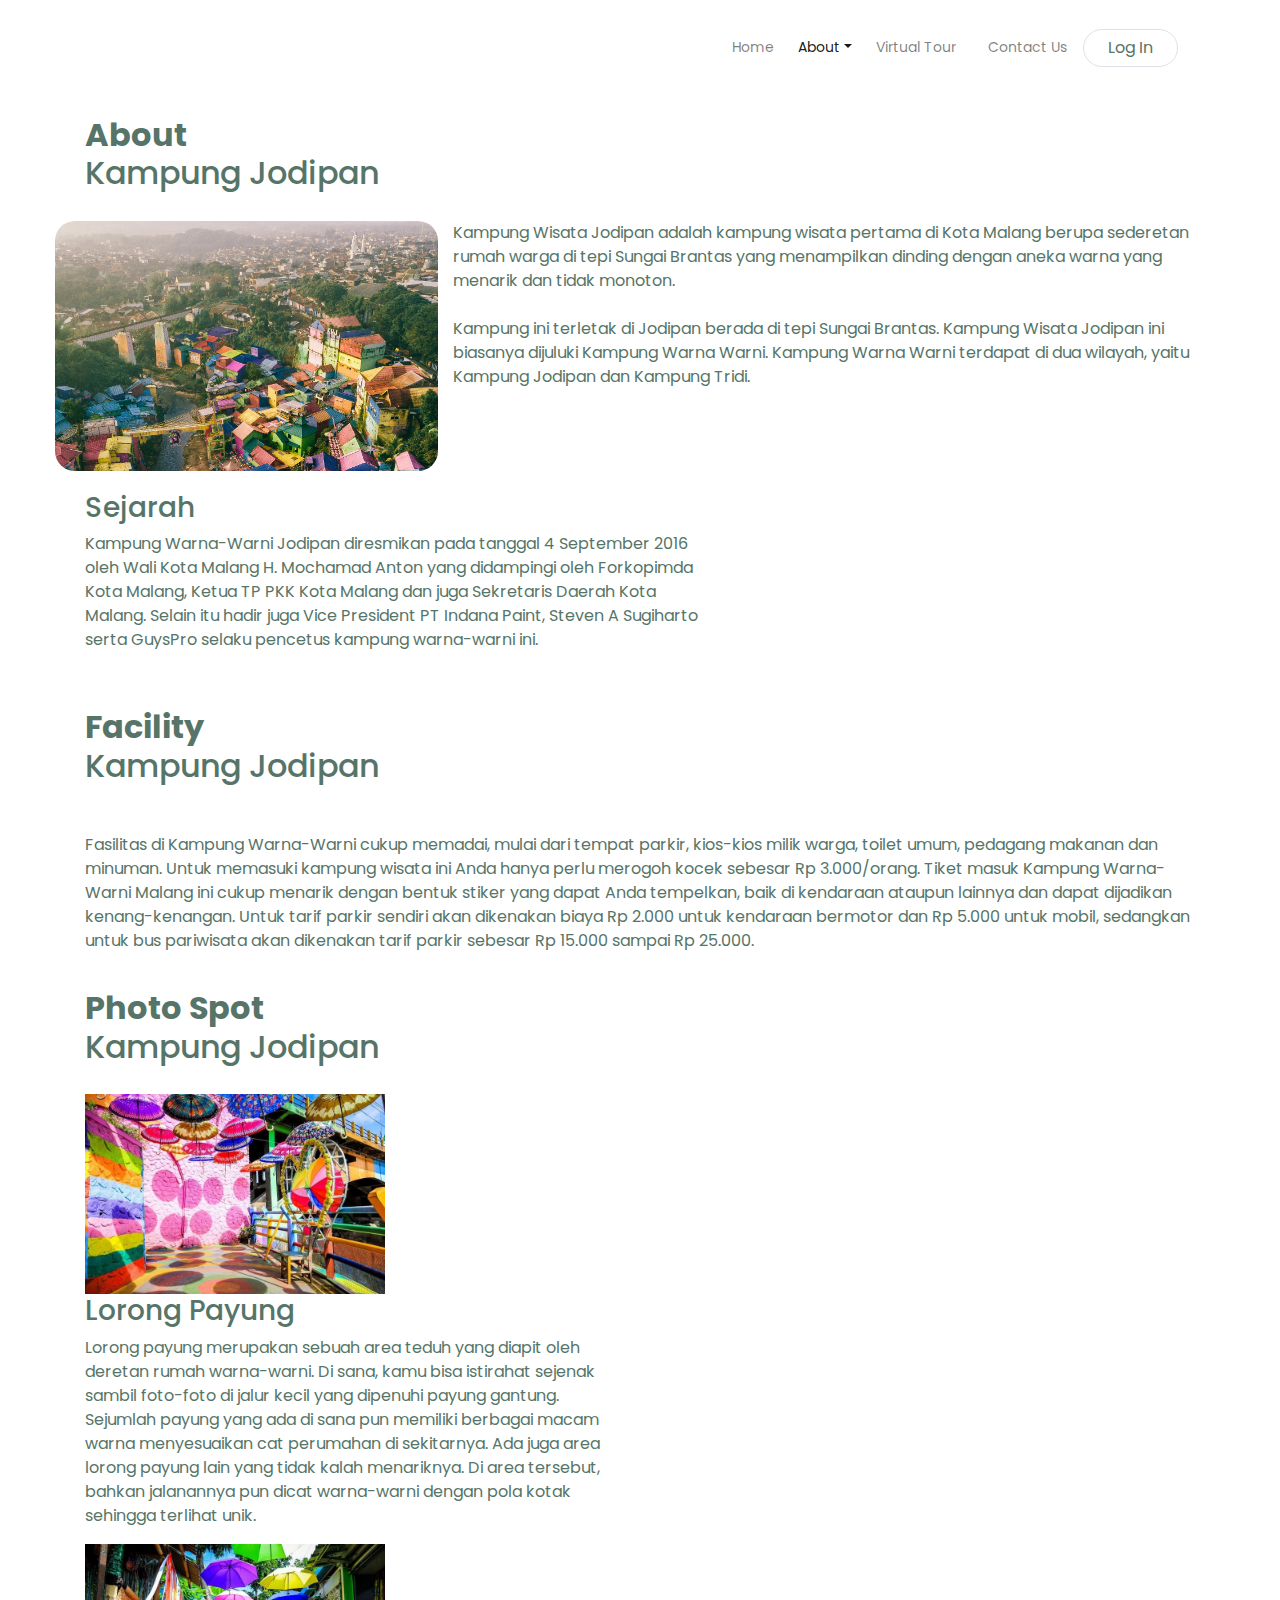
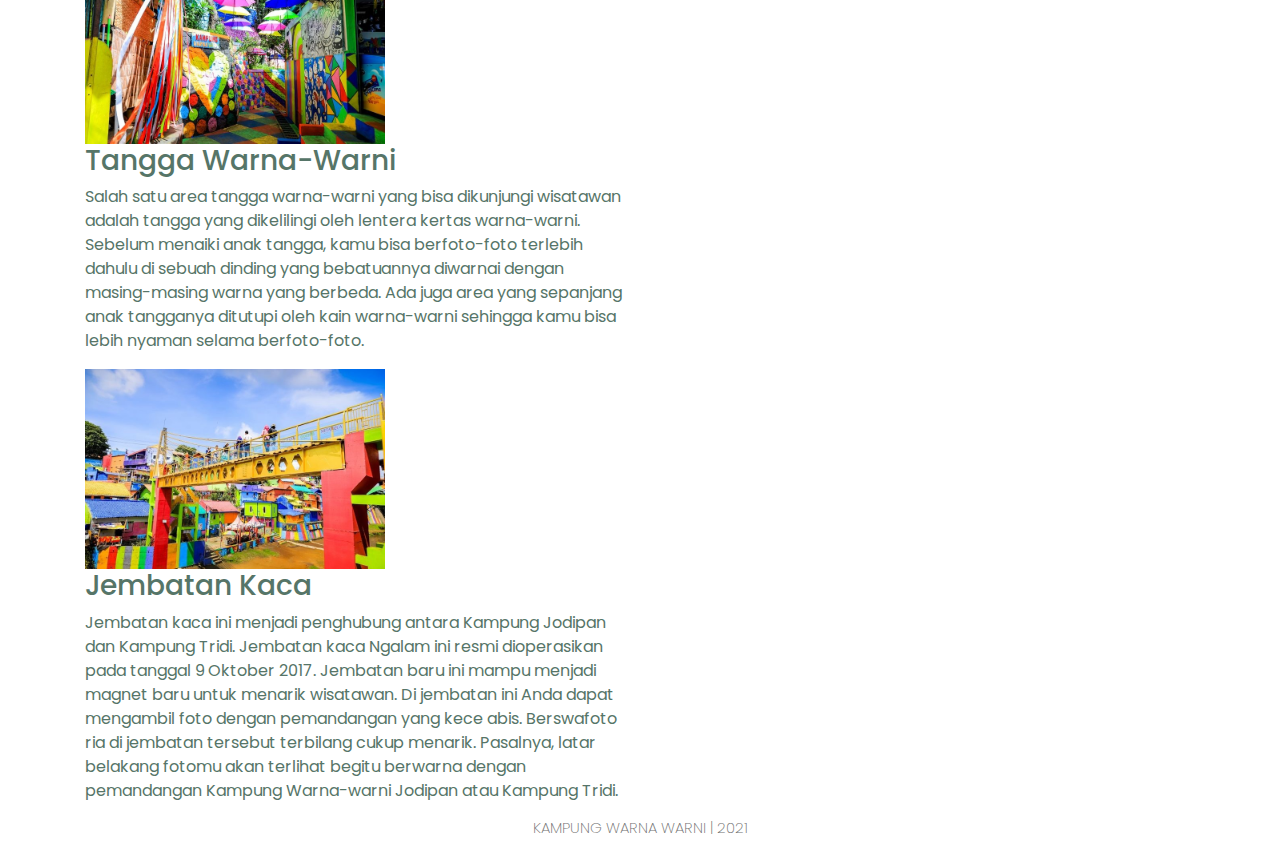
<file: about.html>
<!DOCTYPE html>
<html lang="en">
  <head>
    <meta charset="UTF-8" />
    <meta http-equiv="X-UA-Compatible" content="IE=edge" />
    <meta name="viewport" content="width=device-width, initial-scale=1.0" />
    <title>Jodipan's Website</title>
    <link rel="stylesheet" href="frontend/libraries/bootstrap/css/bootstrap.css" />
    <link rel="preconnect" href="https://fonts.gstatic.com" />
    <link href="https://fonts.googleapis.com/css2?family=Poppins:ital,wght@0,100;0,200;0,300;0,400;0,500;0,600;0,700;0,800;0,900;1,100;1,200;1,300;1,400;1,500;1,600;1,700;1,800;1,900&display=swap" rel="stylesheet" />
    <link rel="stylesheet" href="frontend/styles/main.css" />
  </head>

  <body>
    <!-- navbar -->
    <div class="container">
      <nav class="row navbar navbar-terang navbar-expand-lg navbar-light bg-none">
        <a href="#" class="navbar-brand invisible">
          <img src="frontend/images/logo_nomads.png" alt="Logo NOMADS" />
        </a>
        <button class="navbar-toggler navbar-toggler-right" type="button" data-toggle="collapse" data-target="#navb">
          <span class="navbar-toggler-icon"></span>
        </button>

        <div class="collapse navbar-collapse" id="navb">
          <ul class="navbar-nav ml-auto mr-3">
            <li class="nav-item mx-md-2"><a href="index.html" class="nav-link">Home</a></li>
            <li class="nav-item dropdown">
              <a href="#" class="nav-link dropdown-toggle active" id="navbardrop" data-toggle="dropdown">About</a>
              <div class="dropdown-menu">
                <a href="#" class="dropdown-item">Merchandise</a>
                <a href="#" class="dropdown-item">Maps</a>
              </div>
            </li>
            <li class="nav-item mx-md-2"><a href="#" class="nav-link">Virtual Tour</a></li>
            <li class="nav-item mx-md-2"><a href="#" class="nav-link">Contact Us</a></li>

            <!-- Mobile button -->
            <form class="form-inline d-sm-block d-md-none">
              <button class="btn btn-login my-2 my-sm-0 px-4">Log In</button>
            </form>

            <!-- Desktop button -->
            <form class="form-inline my-2 my-lg-0 d-none d-md-block">
              <button class="btn border btn-login btn-navbar-right my-2 my-sm-0 px-4 rounded-pill">Log In</button>
            </form>
          </ul>
        </div>
      </nav>
    </div>

    <!-- main content -->
    <main>
      <section class="about-main-content">
        <div class="container">
          <div class="row">
            <div class="col title-about-main col-lg-12">
              <h2>
                <span>About</span><br />
                Kampung Jodipan
              </h2>
            </div>
            <div class="row all-content">
              <div class="col content col-lg-4">
                <img src="frontend/images/header-image.jpg" alt="" width="400px" />
              </div>
              <div class="col content-text col-lg-8">
                <p>
                  Kampung Wisata Jodipan adalah kampung wisata pertama di Kota Malang berupa sederetan rumah warga di tepi Sungai Brantas yang menampilkan dinding dengan aneka warna yang menarik dan tidak monoton. <br />
                  <br />
                  Kampung ini terletak di Jodipan berada di tepi Sungai Brantas. Kampung Wisata Jodipan ini biasanya dijuluki Kampung Warna Warni. Kampung Warna Warni terdapat di dua wilayah, yaitu Kampung Jodipan dan Kampung Tridi.
                </p>
              </div>
            </div>
            <div class="col new-page col-lg-7" id="2">
              <h3>Sejarah</h3>
              <p>
                Kampung Warna-Warni Jodipan diresmikan pada tanggal 4 September 2016 oleh Wali Kota Malang H. Mochamad Anton yang didampingi oleh Forkopimda Kota Malang, Ketua TP PKK Kota Malang dan juga Sekretaris Daerah Kota Malang.
                Selain itu hadir juga Vice President PT Indana Paint, Steven A Sugiharto serta GuysPro selaku pencetus kampung warna-warni ini.
              </p>
            </div>
            <div class="col new-page col-lg-12">
              <h2>
                <span>Facility</span><br />
                Kampung Jodipan
              </h2>
            </div>
            <div class="col new-page col-lg-12">
              <p>
                Fasilitas di Kampung Warna-Warni cukup memadai, mulai dari tempat parkir, kios-kios milik warga, toilet umum, pedagang makanan dan minuman. Untuk memasuki kampung wisata ini Anda hanya perlu merogoh kocek sebesar Rp
                3.000/orang. Tiket masuk Kampung Warna-Warni Malang ini cukup menarik dengan bentuk stiker yang dapat Anda tempelkan, baik di kendaraan ataupun lainnya dan dapat dijadikan kenang-kenangan. Untuk tarif parkir sendiri akan
                dikenakan biaya Rp 2.000 untuk kendaraan bermotor dan Rp 5.000 untuk mobil, sedangkan untuk bus pariwisata akan dikenakan tarif parkir sebesar Rp 15.000 sampai Rp 25.000.
              </p>
            </div>

            <div class="col new-page-photospot col-lg-12">
              <h2>
                <span>Photo Spot</span><br />
                Kampung Jodipan
              </h2>
            </div>

            <div class="photo-spot">
              <div class="col photo-spot-content col-lg-4">
                <img src="frontend/images/galleries-4-lorong_payung.jpg" alt="" width="300px" />
              </div>
              <div class="photo-spot-text col-lg-6">
                <h3>Lorong Payung</h3>
                <p>
                  Lorong payung merupakan sebuah area teduh yang diapit oleh deretan rumah warna-warni. Di sana, kamu bisa istirahat sejenak sambil foto-foto di jalur kecil yang dipenuhi payung gantung. Sejumlah payung yang ada di sana pun
                  memiliki berbagai macam warna menyesuaikan cat perumahan di sekitarnya. Ada juga area lorong payung lain yang tidak kalah menariknya. Di area tersebut, bahkan jalanannya pun dicat warna-warni dengan pola kotak sehingga
                  terlihat unik.
                </p>
              </div>
            </div>
            <div class="photo-spot">
              <div class="col photo-spot-content col-lg-6"><img src="frontend/images/galleries-1-tangga.jpg" alt="" width="300px" /></div>
              <div class="col photo-spot-text col-lg-6">
                <h3>Tangga Warna-Warni</h3>
                <p>
                  Salah satu area tangga warna-warni yang bisa dikunjungi wisatawan adalah tangga yang dikelilingi oleh lentera kertas warna-warni. Sebelum menaiki anak tangga, kamu bisa berfoto-foto terlebih dahulu di sebuah dinding yang
                  bebatuannya diwarnai dengan masing-masing warna yang berbeda. Ada juga area yang sepanjang anak tangganya ditutupi oleh kain warna-warni sehingga kamu bisa lebih nyaman selama berfoto-foto.
                </p>
              </div>
            </div>
            <div class="photo-spot">
              <div class="col photo-spot-content col-lg-4">
                <img src="frontend/images/galleries-12-jembatan.jpg" width="300px" alt="" />
              </div>
              <div class="col photo-spot-text col-lg-6">
                <h3>Jembatan Kaca</h3>
                <p>
                  Jembatan kaca ini menjadi penghubung antara Kampung Jodipan dan Kampung Tridi. Jembatan kaca Ngalam ini resmi dioperasikan pada tanggal 9 Oktober 2017. Jembatan baru ini mampu menjadi magnet baru untuk menarik wisatawan.
                  Di jembatan ini Anda dapat mengambil foto dengan pemandangan yang kece abis. Berswafoto ria di jembatan tersebut terbilang cukup menarik. Pasalnya, latar belakang fotomu akan terlihat begitu berwarna dengan pemandangan
                  Kampung Warna-warni Jodipan atau Kampung Tridi.
                </p>
              </div>
            </div>
          </div>
        </div>
      </section>
    </main>

    <!-- footer section -->
    <footer class="footer">
      <div class="text-center footer-title">
        <h2>KAMPUNG WARNA WARNI | 2021</h2>
      </div>
    </footer>

    <script src="frontend/libraries/jquery/jquery-3.6.0.min.js"></script>
    <script src="frontend/libraries/bootstrap/js/bootstrap.js"></script>
    <script src="frontend/libraries/retina/retina.min.js"></script>
  </body>
</html>
</file>
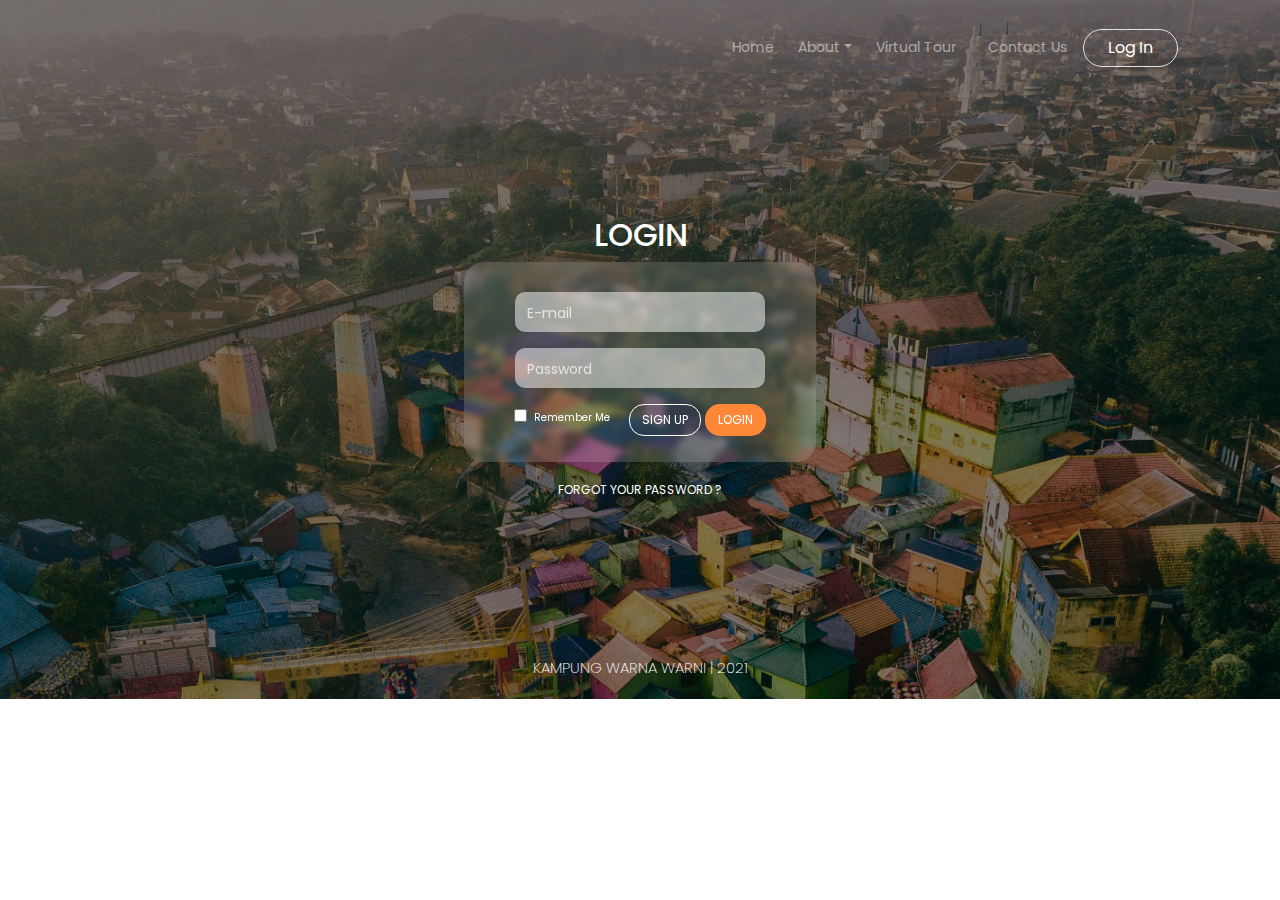
<file: login-page.html>
<!DOCTYPE html>
<html lang="en">
  <head>
    <meta charset="UTF-8" />
    <meta http-equiv="X-UA-Compatible" content="IE=edge" />
    <meta name="viewport" content="width=device-width, initial-scale=1.0" />
    <title>Jodipan's Website</title>
    <link rel="stylesheet" href="frontend/libraries/bootstrap/css/bootstrap.css" />
    <link rel="preconnect" href="https://fonts.gstatic.com" />
    <link href="https://fonts.googleapis.com/css2?family=Poppins:ital,wght@0,100;0,200;0,300;0,400;0,500;0,600;0,700;0,800;0,900;1,100;1,200;1,300;1,400;1,500;1,600;1,700;1,800;1,900&display=swap" rel="stylesheet" />
    <link rel="stylesheet" href="frontend/styles/main.css" />
  </head>

  <body>
    <!-- navbar -->
    <div class="container">
      <nav class="row navbar navbar-expand-lg navbar-dark bg-none">
        <a href="#" class="navbar-brand invisible">
          <img src="frontend/images/logo_nomads.png" alt="Logo NOMADS" />
        </a>
        <button class="navbar-toggler navbar-toggler-right" type="button" data-toggle="collapse" data-target="#navb">
          <span class="navbar-toggler-icon"></span>
        </button>

        <div class="collapse navbar-collapse" id="navb">
          <ul class="navbar-nav ml-auto mr-3">
            <li class="nav-item mx-md-2"><a href="index.html" class="nav-link">Home</a></li>
            <li class="nav-item dropdown">
              <a href="#" class="nav-link dropdown-toggle" id="navbardrop" data-toggle="dropdown">About</a>
              <div class="dropdown-menu">
                <a href="#" class="dropdown-item">Merchandise</a>
                <a href="#" class="dropdown-item">Maps</a>
              </div>
            </li>
            <li class="nav-item mx-md-2"><a href="#" class="nav-link">Virtual Tour</a></li>
            <li class="nav-item mx-md-2"><a href="#" class="nav-link">Contact Us</a></li>

            <!-- Mobile button -->
            <form class="form-inline d-sm-block d-md-none">
              <button class="btn btn-login my-2 my-sm-0 px-4">Log In</button>
            </form>

            <!-- Desktop button -->
            <form class="form-inline my-2 my-lg-0 d-none d-md-block">
              <button class="btn border btn-login btn-navbar-right my-2 my-sm-0 px-4 rounded-pill">Log In</button>
            </form>
          </ul>
        </div>
      </nav>
    </div>

    <!-- main content -->
    <main>
      <section class="login-card">
        <div class="container">
          <div class="row">
            <div class="col title-login-card col-lg-12 text-center">
              <h2>LOGIN</h2>
              <div class="col login-card-box col-md-auto">
                <form>
                  <div class="form-group">
                    <input type="email" class="form-control" id="exampleInputEmail1" aria-describedby="emailHelp" placeholder="E-mail" />
                  </div>
                  <div class="form-group">
                    <input type="password" class="form-control" id="exampleInputPassword1" placeholder="Password" />
                  </div>
                  <div class="form-check float-left">
                    <input type="checkbox" class="form-check-input" id="exampleCheck1" />
                    <label class="form-check-label" for="exampleCheck1">Remember Me</label>
                  </div>
                  <div class="submit-button float-right">
                    <a href="signup-page.html" class="btn btn-form-signup">SIGN UP</a>
                    <button type="submit" class="btn btn-login">LOGIN</button>
                  </div>
                </form>
              </div>
              <a class="forget-password" href="">FORGOT YOUR PASSWORD ?</a>
            </div>
          </div>
        </div>
      </section>
    </main>

    <!-- footer section -->
    <footer class="footer">
      <div class="text-center footer-dark">
        <h2>KAMPUNG WARNA WARNI | 2021</h2>
      </div>
    </footer>

    <script src="frontend/libraries/jquery/jquery-3.6.0.min.js"></script>
    <script src="frontend/libraries/bootstrap/js/bootstrap.js"></script>
    <script src="frontend/libraries/retina/retina.min.js"></script>
  </body>
</html>
</file>
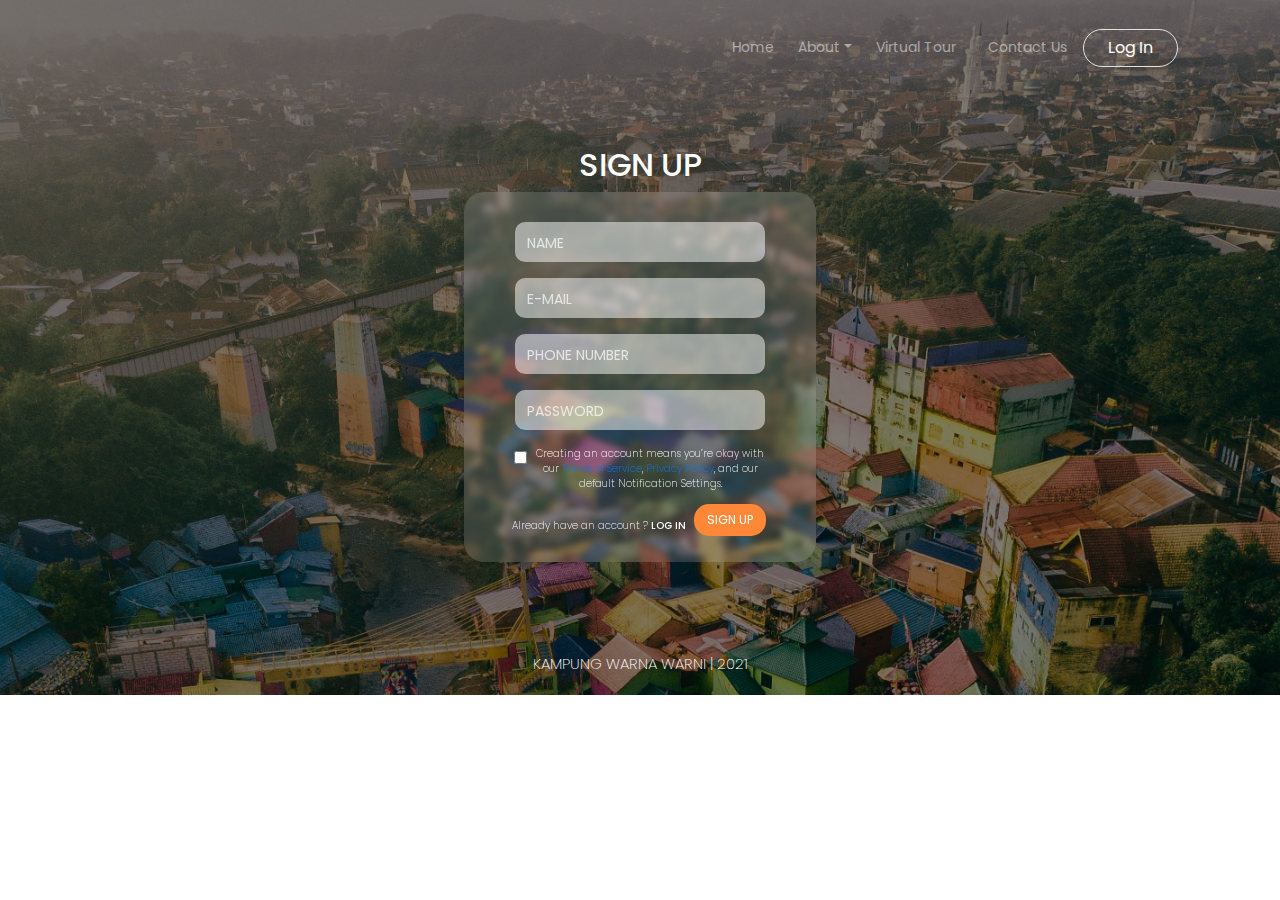
<file: signup-page.html>
<!DOCTYPE html>
<html lang="en">
  <head>
    <meta charset="UTF-8" />
    <meta http-equiv="X-UA-Compatible" content="IE=edge" />
    <meta name="viewport" content="width=device-width, initial-scale=1.0" />
    <title>Jodipan's Website</title>
    <link rel="stylesheet" href="frontend/libraries/bootstrap/css/bootstrap.css" />
    <link rel="preconnect" href="https://fonts.gstatic.com" />
    <link href="https://fonts.googleapis.com/css2?family=Poppins:ital,wght@0,100;0,200;0,300;0,400;0,500;0,600;0,700;0,800;0,900;1,100;1,200;1,300;1,400;1,500;1,600;1,700;1,800;1,900&display=swap" rel="stylesheet" />
    <link rel="stylesheet" href="frontend/styles/main.css" />
  </head>

  <body>
    <!-- navbar -->
    <div class="container">
      <nav class="row navbar navbar-expand-lg navbar-dark bg-none">
        <a href="#" class="navbar-brand invisible">
          <img src="frontend/images/logo_nomads.png" alt="Logo NOMADS" />
        </a>
        <button class="navbar-toggler navbar-toggler-right" type="button" data-toggle="collapse" data-target="#navb">
          <span class="navbar-toggler-icon"></span>
        </button>

        <div class="collapse navbar-collapse" id="navb">
          <ul class="navbar-nav ml-auto mr-3">
            <li class="nav-item mx-md-2"><a href="index.html" class="nav-link">Home</a></li>
            <li class="nav-item dropdown">
              <a href="#" class="nav-link dropdown-toggle" id="navbardrop" data-toggle="dropdown">About</a>
              <div class="dropdown-menu">
                <a href="#" class="dropdown-item">Merchandise</a>
                <a href="#" class="dropdown-item">Maps</a>
              </div>
            </li>
            <li class="nav-item mx-md-2"><a href="#" class="nav-link">Virtual Tour</a></li>
            <li class="nav-item mx-md-2"><a href="#" class="nav-link">Contact Us</a></li>

            <!-- Mobile button -->
            <form class="form-inline d-sm-block d-md-none">
              <button class="btn btn-login my-2 my-sm-0 px-4">Log In</button>
            </form>

            <!-- Desktop button -->
            <form class="form-inline my-2 my-lg-0 d-none d-md-block">
              <button class="btn border btn-login btn-navbar-right my-2 my-sm-0 px-4 rounded-pill">Log In</button>
            </form>
          </ul>
        </div>
      </nav>
    </div>

    <!-- main content -->
    <main>
      <section class="signup-card">
        <div class="container">
          <div class="row">
            <div class="col title-signup-card col-lg-12 text-center">
              <h2>SIGN UP</h2>
              <div class="col signup-card-box col-md-auto">
                <form>
                  <div class="form-group">
                    <input type="text" class="form-control" id="exampleInputEmail1" aria-describedby="emailHelp" placeholder="NAME" />
                  </div>
                  <div class="form-group">
                    <input type="email" class="form-control" id="exampleInputPassword1" placeholder="E-MAIL" />
                  </div>
                  <div class="form-group">
                    <input type="text" class="form-control" id="exampleInputPassword1" placeholder="PHONE NUMBER" />
                  </div>
                  <div class="form-group">
                    <input type="password" class="form-control" id="exampleInputPassword1" placeholder="PASSWORD" />
                  </div>
                  <div class="form-check float-left">
                    <input type="checkbox" class="form-check-input" id="exampleCheck1" />
                    <label class="form-check-label" for="exampleCheck1">Creating an account means you’re okay with our <a href="#">Terms of Service</a>, <a href="#">Privacy Policy</a>, and our default Notification Settings.</label>
                  </div>
                  <div class="submit-button float-right">
                    <button type="submit" class="btn btn-signup">SIGN UP</button>
                  </div>
                </form>
                <h5>Already have an account ? <a href="login-page.html">LOG IN</a></h5>
              </div>
            </div>
          </div>
        </div>
      </section>
    </main>

    <!-- footer section -->
    <footer class="footer">
      <div class="text-center footer-dark">
        <h2>KAMPUNG WARNA WARNI | 2021</h2>
      </div>
    </footer>

    <script src="frontend/libraries/jquery/jquery-3.6.0.min.js"></script>
    <script src="frontend/libraries/bootstrap/js/bootstrap.js"></script>
    <script src="frontend/libraries/retina/retina.min.js"></script>
  </body>
</html>
</file>
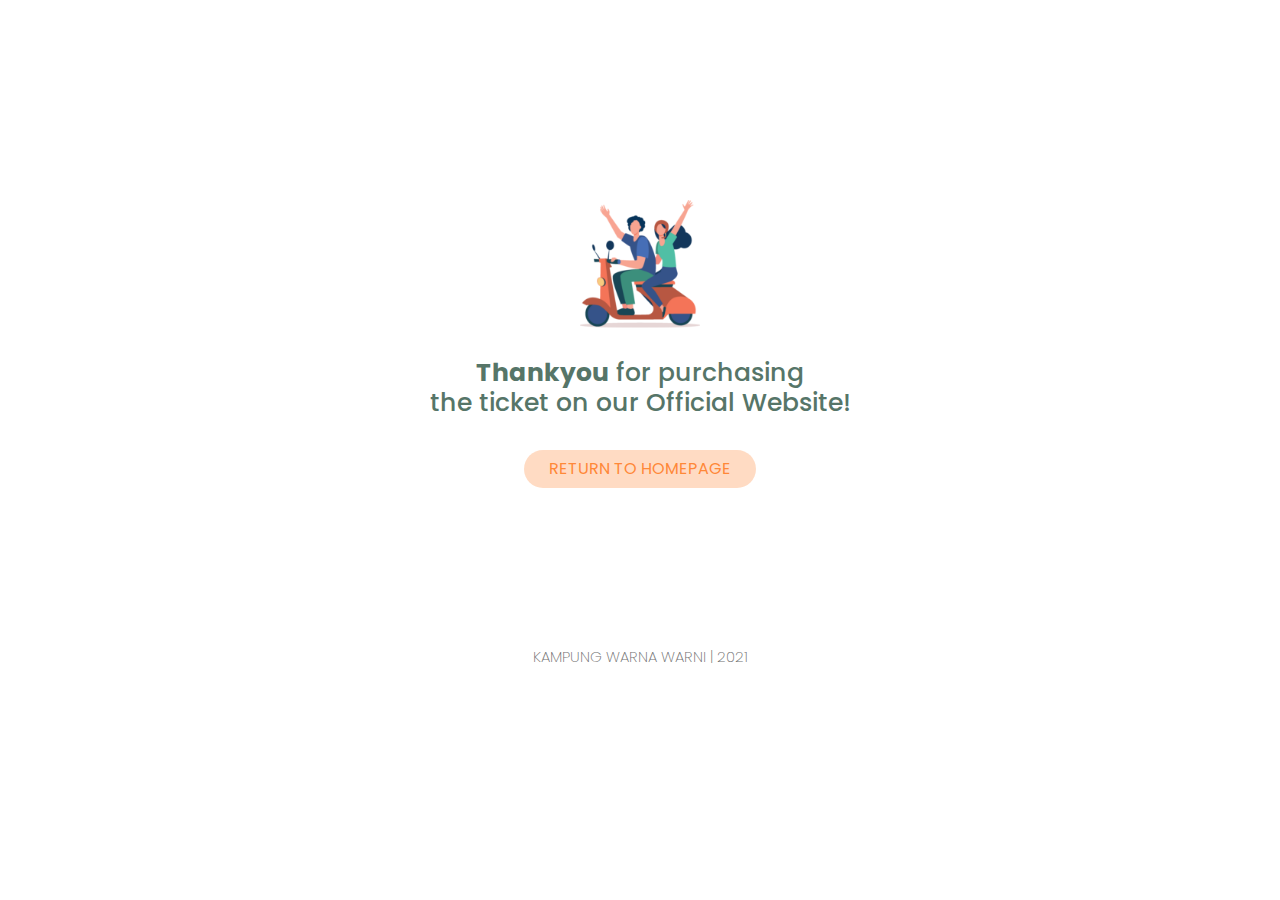
<file: thankyou-page.html>
<!DOCTYPE html>
<html lang="en">
  <head>
    <meta charset="UTF-8" />
    <meta http-equiv="X-UA-Compatible" content="IE=edge" />
    <meta name="viewport" content="width=device-width, initial-scale=1.0" />
    <title>Jodipan's Website</title>
    <link rel="stylesheet" href="frontend/libraries/bootstrap/css/bootstrap.css" />
    <link rel="preconnect" href="https://fonts.gstatic.com" />
    <link href="https://fonts.googleapis.com/css2?family=Poppins:ital,wght@0,100;0,200;0,300;0,400;0,500;0,600;0,700;0,800;0,900;1,100;1,200;1,300;1,400;1,500;1,600;1,700;1,800;1,900&display=swap" rel="stylesheet" />
    <link rel="stylesheet" href="frontend/styles/main.css" />
  </head>

  <body>
    <!-- thankyou content -->
    <div class="container thankyou-content text-center">
      <img src="frontend/images/asset-thankyou-page.png" alt="asset-thankyou-page" />
      <h2><span>Thankyou</span> for purchasing <br />the ticket on our Official Website!</h2>
      <a href="index.html" class="btn btn-get-started px-4 mt-4 rounded-pill"> RETURN TO HOMEPAGE </a>
    </div>

    <!-- footer section -->
    <footer class="footer">
      <div class="text-center footer-title">
        <h2>KAMPUNG WARNA WARNI | 2021</h2>
      </div>
    </footer>

    <script src="frontend/libraries/jquery/jquery-3.6.0.min.js"></script>
    <script src="frontend/libraries/bootstrap/js/bootstrap.js"></script>
    <script src="frontend/libraries/retina/retina.min.js"></script>
  </body>
</html>
</file>
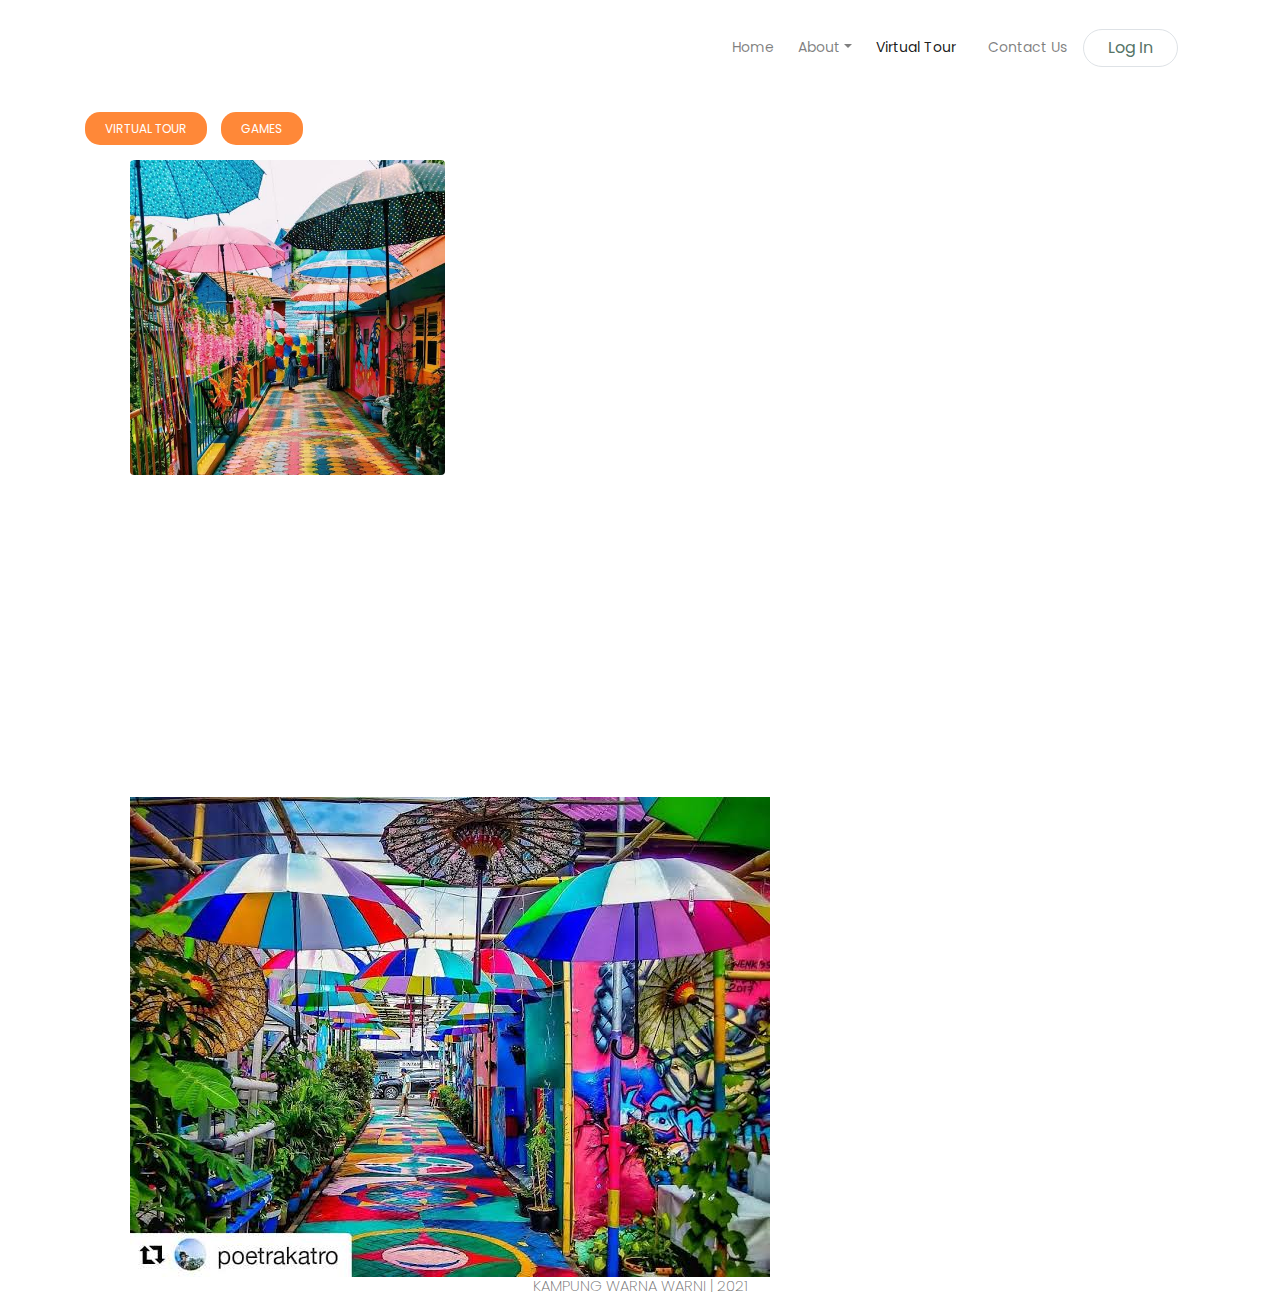
<file: virtual-tour.html>
<!DOCTYPE html>
<html lang="en">
  <head>
    <meta charset="UTF-8" />
    <meta http-equiv="X-UA-Compatible" content="IE=edge" />
    <meta name="viewport" content="width=device-width, initial-scale=1.0" />
    <title>Jodipan's Website</title>
    <link rel="stylesheet" href="frontend/libraries/bootstrap/css/bootstrap.css" />
    <link rel="preconnect" href="https://fonts.gstatic.com" />
    <link href="https://fonts.googleapis.com/css2?family=Poppins:ital,wght@0,100;0,200;0,300;0,400;0,500;0,600;0,700;0,800;0,900;1,100;1,200;1,300;1,400;1,500;1,600;1,700;1,800;1,900&display=swap" rel="stylesheet" />
    <link rel="stylesheet" href="frontend/styles/main.css" />
  </head>

  <body>
    <!-- navbar -->
    <div class="container">
      <nav class="row navbar navbar-terang navbar-expand-lg navbar-light bg-none">
        <a href="#" class="navbar-brand invisible">
          <img src="frontend/images/logo_nomads.png" alt="Logo NOMADS" />
        </a>
        <button class="navbar-toggler navbar-toggler-right" type="button" data-toggle="collapse" data-target="#navb">
          <span class="navbar-toggler-icon"></span>
        </button>

        <div class="collapse navbar-collapse" id="navb">
          <ul class="navbar-nav ml-auto mr-3">
            <li class="nav-item mx-md-2"><a href="index.html" class="nav-link">Home</a></li>
            <li class="nav-item dropdown">
              <a href="#" class="nav-link dropdown-toggle" id="navbardrop" data-toggle="dropdown">About</a>
              <div class="dropdown-menu">
                <a href="#" class="dropdown-item">Merchandise</a>
                <a href="#" class="dropdown-item">Maps</a>
              </div>
            </li>
            <li class="nav-item mx-md-2 active"><a href="#" class="nav-link">Virtual Tour</a></li>
            <li class="nav-item mx-md-2"><a href="#" class="nav-link">Contact Us</a></li>

            <!-- Mobile button -->
            <form class="form-inline d-sm-block d-md-none">
              <button class="btn btn-login my-2 my-sm-0 px-4">Log In</button>
            </form>

            <!-- Desktop button -->
            <form class="form-inline my-2 my-lg-0 d-none d-md-block">
              <button class="btn border btn-login btn-navbar-right my-2 my-sm-0 px-4 rounded-pill">Log In</button>
            </form>
          </ul>
        </div>
      </nav>
    </div>

    <!-- main content -->
    <main>
      <section class="about-main-content">
        <div class="container">
          <div class="row">
            <div class="col virtual-tour col-lg-12">
              <div class="button-page">
                <a class="virtualtour-button" href="#">VIRTUAL TOUR</a>
                <a href="#" class="games-button">GAMES</a>
              </div>
              <div class="col virtualtour-content">
                <div class="col perbaris">
                  <div class="col galleries col-lg-4">
                    <img class="rounded float-left" src="frontend/images/galleries-9.jpeg" alt="galeri1" width="315px" />
                  </div>
                  <div class="col youtube-galleries col-lg-8">
                    <iframe
                      width="560"
                      height="315"
                      src="https://www.youtube.com/embed/VTtWS8Hl-ts"
                      title="YouTube video player"
                      frameborder="0"
                      allow="accelerometer; autoplay; clipboard-write; encrypted-media; gyroscope; picture-in-picture"
                      allowfullscreen
                    ></iframe>
                  </div>
                </div>

                <div class="col perbaris">
                  <div class="col youtube-galleries col-lg-4 float-left">
                    <iframe
                      width="560"
                      height="315"
                      src="https://www.youtube.com/embed/VTtWS8Hl-ts"
                      title="YouTube video player"
                      frameborder="0"
                      allow="accelerometer; autoplay; clipboard-write; encrypted-media; gyroscope; picture-in-picture"
                      allowfullscreen
                    ></iframe>
                  </div>
                  <div class="col galleries col-lg-8">
                    <img src="frontend/images/galleries-7.jpeg" alt="#" />
                  </div>
                </div>
              </div>
            </div>
          </div>
        </div>
      </section>
    </main>

    <!-- footer section -->
    <footer class="footer">
      <div class="text-center footer-title">
        <h2>KAMPUNG WARNA WARNI | 2021</h2>
      </div>
    </footer>

    <script src="frontend/libraries/jquery/jquery-3.6.0.min.js"></script>
    <script src="frontend/libraries/bootstrap/js/bootstrap.js"></script>
    <script src="frontend/libraries/retina/retina.min.js"></script>
  </body>
</html>
</file>
<file: frontend/styles/main.css>
body {
  background-color: white;
  font-family: "Poppins", sans-serif;
}

body h1,
body h2,
body h3,
body p {
  color: #567568;
}

.navbar-brand img {
  max-height: 40px;
  visibility: none;
}

.navbar-collapse li {
  font-size: 14px;
}

.btn-login {
  background-color: none;
  color: white;
}

.btn-login:hover {
  background-color: rgba(255, 255, 255, 0.25);
  color: #fff;
}

.navbar-terang .navbar-collapse li {
  color: #567568;
}

.navbar-terang .btn-login {
  color: #567568;
}

header {
  padding: 220px 0 165px;
  background: rgba(0, 0, 0, 0.5) url("../images/header-image.jpg");
  background-blend-mode: darken;
  background-size: cover;
}

header h1,
header h2,
header p {
  color: white;
}

header h1,
header h2 {
  font-size: 50px;
}

header h1 {
  font-family: "Poppins", serif;
  font-weight: bold;
}

header h2 {
  font-family: "Poppins", serif;
}

header p {
  font-size: 40px;
}

header .btn-get-started {
  background-color: #ff8838;
  color: white;
  border-radius: 15px;
}

header .btn-get-started:hover {
  background-color: rgba(255, 255, 255, 0.5);
  color: white;
  border-radius: 15px;
}

header .bg-curve {
  margin-top: 100p x;
  width: 100%;
  height: 100%;
  background-position: center;
  position: absolute;
}

.section-stats {
  margin-top: -50px;
}

.section-stats .stats-detail {
  padding-top: 15px;
  background-color: #fff;
  padding-left: 40px;
}

.section-stats .stats-detail-left {
  padding-top: 15px;
  background-color: #fff;
  padding-left: 40px;
  border-radius: 15px 0 0 15px;
}

.section-stats .stats-detail-right {
  padding-top: 15px;
  background-color: #fff;
  padding-left: 40px;
  border-radius: 0 15px 15px 0;
}

.section-stats h2 {
  font-size: 30px;
  margin-bottom: 0;
}

.section-stats p {
  font-size: 20px;
  font-weight: normal;
}

.details .container {
  margin-top: 125px;
}

.details h2 {
  font-size: 30px;
  font-weight: bold;
}

.details p {
  font-size: 20px;
  font-weight: normal;
}

.details img {
  border-radius: 20px;
  width: 200px;
}

.details .btn-view-details {
  background-color: #ff8838;
  color: white;
}

.details .btn-view-details:hover {
  background-color: #ffb98a;
  color: white;
}

.details hr {
  margin-top: 100px;
  width: 30%;
}

.openfrom .container {
  margin-top: 100px;
  margin-bottom: 100px;
}

.openfrom .container h3 {
  font-weight: bold;
  font-size: 40px;
}

.openfrom .container h2 {
  font-size: 20px;
}

.openfrom .container .btn-buy-ticket {
  background-color: #ff8838;
  color: white;
}

.openfrom hr {
  margin-top: 100px;
  width: 30%;
}

.merchandise-section {
  margin-top: 80px;
}

.merchandise-section .merch-icon float:left .title {
  font-weight: normal;
}

.merchandise-section .merchandise-section-details .card-merchandise {
  min-height: 380px;
  background-color: rgba(0, 0, 0, 0.363);
  color: white;
  padding: 30px;
  background-size: cover;
  margin-bottom: 20px;
  margin-top: 50px;
  border-radius: 10px;
}

.merchandise-section .merchandise-section-details .card-merchandise img {
  background-blend-mode: darken;
  opacity: 50%;
}

.merchandise-section .merchandise-section-details .merchandise-name {
  font-size: 50px;
  font-weight: bold;
  color: red;
}

.merchandise-section .merchandise-section-details .merchandise-price {
  font-size: 26px;
  font-weight: bold;
  margin-left: -20px;
  color: white;
}

.merchandise-section .merchandise-section-details .merchandise-details {
  font-size: 14px;
  margin-top: 160px;
  float: left;
}

.merchandise-section .merchandise-section-details .merchandise-button .btn-merchandise-details {
  background-color: none;
  color: white;
  border-radius: 20px;
  width: 200px;
}

.merchandise-section .merchandise-section-details .merchandise-button .btn-merchandise-details:hover {
  background-color: #ff8838;
  color: white;
}

.merchandise-section hr {
  margin-top: 100px;
  width: 30%;
}

.merchandise-section .merch-icon float:left .title {
  font-weight: normal;
}

.merchandise-section .merch-icon img {
  margin-right: 30px;
  margin-top: 3px;
}

.video-gallery {
  margin-top: 80px;
}

.video-gallery .videos-icon float:left .title {
  font-weight: normal;
}

.video-gallery .videos-icon img {
  margin-right: 30px;
  margin-top: 3px;
}

hr {
  margin-top: 100px;
  width: 30%;
}

.youtube-videos {
  margin-top: 40px;
}

.youtube-videos iframe {
  border-radius: 10px;
}

.location-maps {
  margin-top: 80px;
}

.location-maps .maps-icon float:left .title {
  text-align: left;
  font-weight: normal;
}

.location-maps .maps-icon img {
  margin-right: 30px;
  margin-top: 3px;
}

.location-maps hr {
  margin-top: 100px;
  width: 30%;
}

.location-maps iframe {
  margin-top: 40px;
  border-radius: 20px;
}

.contact-us {
  margin-top: 80px;
  margin-bottom: 80px;
}

.contact-us img {
  display: inline;
}

.contact-us .form-details h3 {
  margin-bottom: 20px;
}

.contact-us .form-details .form-group input {
  margin-bottom: 10px;
}

.contact-us .form-details .form-group #input-feedback {
  height: 50px;
}

.contact-us .form-details .btn-form-submit {
  background-color: #ff8838;
  color: white;
  float: right;
}

.contact-us .about-details h3,
.contact-us .about-details h4 {
  color: #567568;
  font-size: 20px;
  margin-bottom: 15px;
}

.contact-us .about-details .title {
  font-weight: bold;
}

.contact-us .about-details h4 {
  display: -webkit-inline-box;
  display: -ms-inline-flexbox;
  display: inline-flex;
  padding-left: 20px;
}

.contact-us .about-details h3 {
  font-size: 30px;
  font-weight: bold;
  margin-left: 55px;
}

footer {
  background: none;
}

footer .footer-title h2 {
  font-size: 15px;
  font-weight: 200;
  color: #567568;
}

.about-main-content {
  padding-top: 20px;
}

.about-main-content .photo-spot-container {
  margin-bottom: 100px;
}

.about-main-content .new-page {
  margin-top: 20px;
  margin-bottom: 20px;
}

.about-main-content span {
  font-weight: bold;
}

.about-main-content .title-about-main span {
  font-weight: bold;
}

.about-main-content .all-content {
  margin-top: 20px;
  padding-right: 20px;
}

.about-main-content .content {
  width: 500px;
  height: 250px;
  overflow: hidden;
  border-radius: 20px;
}

.about-main-content .content img {
  margin-left: -20px;
}

.thankyou-content {
  margin-top: 200px;
  margin-bottom: 50px;
  height: auto;
}

.thankyou-content img {
  margin-bottom: 30px;
}

.thankyou-content h2 {
  font-size: 25px;
  color: #567568;
}

.thankyou-content span {
  font-weight: bold;
}

.thankyou-content .btn-get-started {
  margin-bottom: 80px;
  background-color: #ff8838;
  color: white;
}

.thankyou-content .btn-get-started:hover {
  background-color: #ffb98b;
  color: white;
}

.login-card {
  padding: 190px 0 165px;
  background: rgba(0, 0, 0, 0.5) url("../images/header-image.jpg");
  background-blend-mode: darken;
  background-size: cover;
  margin-top: -90px;
  margin-bottom: auto;
  /*support google chrome*/
  /*support mozilla*/
  /*support internet explorer*/
}

.login-card h2 {
  color: white;
}

.login-card .login-card-box {
  margin: auto;
  width: 20em;
  height: 250px;
  border-radius: 20px;
  background-color: rgba(255, 255, 255, 0.15);
  -webkit-backdrop-filter: blur(3px);
          backdrop-filter: blur(3px);
  padding: 30px 0 30px 0;
}

.login-card .form-control {
  margin: auto;
  border-radius: 10px;
  height: 40px;
  width: 250px;
  background-color: rgba(255, 255, 255, 0.5);
  border: none;
}

.login-card .form-control::-webkit-input-placeholder {
  color: rgba(255, 255, 255, 0.7);
  font-size: 14px;
  border: none;
}

.login-card .form-control:-moz-input-placeholder {
  color: rgba(255, 255, 255, 0.7);
  font-size: 14px;
  border: none;
}

.login-card .form-control:-ms-input-placeholder {
  color: rgba(255, 255, 255, 0.7);
  font-size: 14px;
  border: none;
}

.login-card .form-check-input {
  color: red;
}

.login-card .btn-form-signup {
  border-color: white;
  border-radius: 10px;
  color: white;
  font-size: 12px;
}

.login-card .btn-login {
  background-color: #ff8838;
  color: white;
  border-radius: 10px;
  font-size: 12px;
}

.container {
  margin-top: 15px;
}

header {
  padding: 220px 0 165px;
  background: rgba(0, 0, 0, 0.5) url("../images/header-image.jpg");
  background-blend-mode: darken;
  background-size: cover;
  margin-top: -90px;
}

header h1,
header h2,
header p {
  color: white;
}

header h1,
header h2 {
  font-size: 50px;
}

header h1 {
  font-family: "Poppins", serif;
  font-weight: bold;
}

header h2 {
  font-family: "Poppins", serif;
}

header p {
  font-size: 15px;
}

header .btn-get-started {
  background-color: #ff8838;
  color: white;
  border-radius: 15px;
}

header .btn-get-started:hover {
  background-color: rgba(255, 255, 255, 0.5);
  color: white;
  border-radius: 15px;
}

.section-stats {
  margin-top: -50px;
}

.section-stats .stats-detail {
  padding-top: 15px;
  background-color: #fff;
  padding-left: 40px;
}

.section-stats .stats-detail-left {
  padding-top: 15px;
  background-color: #fff;
  padding-left: 40px;
  border-radius: 15px 0 0 15px;
}

.section-stats .stats-detail-right {
  padding-top: 15px;
  background-color: #fff;
  padding-left: 40px;
  border-radius: 0 15px 15px 0;
}

.section-stats h2 {
  font-size: 30px;
  margin-bottom: 0;
}

.section-stats p {
  font-size: 20px;
  font-weight: normal;
}

.details .container {
  margin-top: 125px;
}

.details h2 {
  font-size: 30px;
  font-weight: bold;
}

.details p {
  font-size: 20px;
  font-weight: normal;
}

.details img {
  border-radius: 20px;
  width: 200px;
}

.details .btn-view-details {
  background-color: #ff8838;
  color: white;
}

.details .btn-view-details:hover {
  background-color: #ffb98a;
  color: white;
}

.details hr {
  margin-top: 100px;
  width: 30%;
}

.openfrom .container {
  margin-top: 100px;
  margin-bottom: 100px;
}

.openfrom .container h3 {
  font-weight: bold;
  font-size: 40px;
}

.openfrom .container h2 {
  font-size: 20px;
}

.openfrom .container .btn-buy-ticket {
  background-color: #ff8838;
  color: white;
}

.openfrom hr {
  margin-top: 100px;
  width: 30%;
}

.merchandise-section {
  margin-top: 80px;
}

.merchandise-section .merchandise-section-details .title {
  font-weight: bold;
}

.merchandise-section .merchandise-section-details .card-merchandise {
  min-height: 380px;
  background-color: #ddd;
  color: white;
  padding: 30px;
  background-size: cover;
  margin-bottom: 20px;
  margin-top: 50px;
  border-radius: 10px;
}

.merchandise-section .merchandise-section-details .merchandise-name {
  font-size: 18px;
  color: white;
}

.merchandise-section .merchandise-section-details .merchandise-price {
  font-size: 26px;
  color: white;
}

.merchandise-section .merchandise-section-details .merchandise-button .btn-merchandise-details {
  background-color: #ff8838;
  color: white;
}

.merchandise-section .merchandise-section-details .merchandise-button .btn-merchandise-details:hover {
  background-color: #ffb583;
  color: white;
}

.merchandise-section hr {
  margin-top: 100px;
  width: 30%;
}

.video-gallery {
  margin-top: 80px;
}

.video-gallery hr {
  margin-top: 100px;
  width: 30%;
}

.video-gallery .youtube-videos {
  margin-top: 40px;
}

.video-gallery .youtube-videos iframe {
  border-radius: 10px;
}

.location-maps {
  margin-top: 80px;
}

.location-maps hr {
  margin-top: 100px;
  width: 30%;
}

.location-maps iframe {
  margin-top: 40px;
  border-radius: 20px;
}

.contact-us {
  margin-top: 80px;
  margin-bottom: 80px;
}

.contact-us .form-details h3 {
  margin-bottom: 20px;
}

.contact-us .form-details .form-group input {
  margin-bottom: 10px;
}

.contact-us .form-details .form-group #input-feedback {
  height: 50px;
}

.contact-us .form-details .btn-form-submit {
  background-color: #ff8838;
  color: white;
  float: right;
}

.contact-us .about-details h3,
.contact-us .about-details h4 {
  color: #567568;
  font-size: 20px;
  margin-bottom: 15px;
}

.contact-us .about-details .title {
  font-weight: bold;
}

.contact-us .about-details h3 {
  font-size: 30px;
  font-weight: bold;
}

footer {
  background: none;
}

footer .footer-dark {
  margin-top: -40px;
}

footer .footer-dark h2 {
  font-size: 15px;
  font-weight: 200;
  color: #ffffff;
}

footer .footer-title {
  margin-bottom: 20px;
}

footer .footer-title h2 {
  font-size: 15px;
  color: #707070;
}

.about-main-content {
  padding-top: 20px;
}

.about-main-content span {
  font-weight: bold;
}

.about-main-content .title-about-main span {
  font-weight: bold;
}

.about-main-content .new-page-photospot {
  margin-bottom: 20px;
}

.thankyou-content {
  margin-top: 200px;
  margin-bottom: 50px;
}

.thankyou-content img {
  margin-bottom: 30px;
}

.thankyou-content h2 {
  font-size: 25px;
  color: #567568;
}

.thankyou-content span {
  font-weight: bold;
}

.thankyou-content .btn-get-started {
  margin-bottom: 110px;
  background-color: rgba(255, 136, 56, 0.3);
  color: #ff8838;
}

.thankyou-content .btn-get-started:hover {
  background-color: #ffffff;
  border-color: #ff8838;
  color: #ff8838;
}

.login-card {
  padding: 210px 0 198px;
  background: rgba(0, 0, 0, 0.5) url("../images/header-image.jpg");
  background-blend-mode: darken;
  background-size: cover;
  margin-top: -90px;
}

.login-card h2 {
  color: white;
}

.login-card .login-card-box {
  margin: auto;
  margin-bottom: 15px;
  width: 22em;
  height: 200px;
  border-radius: 20px;
  background-color: rgba(255, 255, 255, 0.15);
  -webkit-backdrop-filter: blur(3px);
          backdrop-filter: blur(3px);
  padding: 30px 0 30px 0;
  /*support google chrome*/
  /*support mozilla*/
  /*support internet explorer*/
}

.login-card .login-card-box .form-control {
  margin: auto;
  border-radius: 10px;
  height: 40px;
  width: 250px;
  background-color: rgba(255, 255, 255, 0.5);
  border: none;
}

.login-card .login-card-box .form-control::-webkit-input-placeholder {
  color: rgba(255, 255, 255, 0.7);
  font-size: 14px;
  border: none;
}

.login-card .login-card-box .form-control:-moz-input-placeholder {
  color: rgba(255, 255, 255, 0.7);
  font-size: 14px;
  border: none;
}

.login-card .login-card-box .form-control:-ms-input-placeholder {
  color: rgba(255, 255, 255, 0.7);
  font-size: 14px;
  border: none;
}

.login-card .login-card-box .btn-form-signup {
  border-color: white;
  border-radius: 15px;
  color: white;
  font-size: 12px;
}

.login-card .login-card-box .btn-form-signup:hover {
  border-color: white;
  border-radius: 15px;
  color: rgba(255, 255, 255, 0.7);
  font-size: 12px;
}

.login-card .login-card-box .btn-login {
  background-color: #ff8838;
  color: white;
  border-radius: 15px;
  font-size: 12px;
}

.login-card .login-card-box .btn-login:hover {
  background-color: #aa5923;
  color: white;
}

.login-card .login-card-box .form-check {
  margin-left: 50px;
}

.login-card .login-card-box .form-check label {
  font-size: 10px;
  color: white;
}

.login-card .login-card-box .submit-button {
  margin-top: 0px;
  margin-right: 50px;
}

.login-card .forget-password {
  color: white;
  font-size: 12px;
}

.signup-card {
  padding: 140px 0 118px;
  background: rgba(0, 0, 0, 0.5) url("../images/header-image.jpg");
  background-blend-mode: darken;
  background-size: cover;
  margin-top: -90px;
}

.signup-card h2 {
  color: white;
}

.signup-card .signup-card-box {
  margin: auto;
  margin-bottom: 15px;
  width: 22em;
  height: 370px;
  border-radius: 20px;
  background-color: rgba(255, 255, 255, 0.15);
  -webkit-backdrop-filter: blur(3px);
          backdrop-filter: blur(3px);
  padding: 30px 0 30px 0;
  /*support google chrome*/
  /*support mozilla*/
  /*support internet explorer*/
}

.signup-card .signup-card-box .form-control {
  margin: auto;
  border-radius: 10px;
  height: 40px;
  width: 250px;
  background-color: rgba(255, 255, 255, 0.5);
  border: none;
}

.signup-card .signup-card-box .form-control::-webkit-input-placeholder {
  color: rgba(255, 255, 255, 0.7);
  font-size: 14px;
  border: none;
}

.signup-card .signup-card-box .form-control:-moz-input-placeholder {
  color: rgba(255, 255, 255, 0.7);
  font-size: 14px;
  border: none;
}

.signup-card .signup-card-box .form-control:-ms-input-placeholder {
  color: rgba(255, 255, 255, 0.7);
  font-size: 14px;
  border: none;
}

.signup-card .signup-card-box .btn-signup {
  background-color: #ff8838;
  color: white;
  border-radius: 15px;
  font-size: 12px;
}

.signup-card .signup-card-box .btn-signup:hover {
  background-color: #aa5923;
  color: white;
}

.signup-card .signup-card-box .form-check {
  margin-left: 50px;
  margin-right: 50px;
}

.signup-card .signup-card-box .form-check label {
  font-size: 10px;
  font-weight: 200;
  color: white;
}

.signup-card .signup-card-box .submit-button {
  margin-top: 10px;
  margin-right: 50px;
}

.signup-card .signup-card-box h5 {
  margin-top: 90px;
  margin-left: 40px;
  font-size: 10px;
  color: white;
  font-weight: 200;
}

.signup-card .signup-card-box h5 a {
  color: white;
  font-weight: 500;
}

.virtual-tour .youtube-galleries {
  float: right;
}

.virtual-tour .virtualtour-button,
.virtual-tour .games-button {
  padding: 8px 20px 8px 20px;
  margin-right: 10px;
}

.virtual-tour .virtualtour-button {
  background-color: #ff8838;
  color: white;
  border-radius: 15px;
  font-size: 12px;
}

.virtual-tour .games-button {
  background-color: #ff8838;
  color: white;
  border-radius: 15px;
  font-size: 12px;
}

.virtual-tour .button-page {
  margin-bottom: 20px;
}

.card-details {
  position: center;
  margin-top: 20px;
  margin-bottom: 160px;
  padding: 20px;
  border: #ff8838 solid;
  border-width: 1.8px;
  border-radius: 20px;
}

.card-details .content-text h3 {
  font-size: 14px;
  color: #ff8838;
}

.card-details .content-text h2 {
  font-weight: bold;
}

.card-details .content-text .galleries {
  max-height: 100px;
}

.card-details .content-text .price-container .price-container-left {
  background-color: #fff;
  border: #ff8838 solid;
  border-width: 1.5px;
  border-radius: 20px;
  padding: 15px 20px 0px 30px;
}

.card-details .content-text .price-container .price-container-left h2 {
  font-size: 24px;
  color: #ff8838;
}

.card-details .content-text .price-container .price-container-left p {
  color: #ff8838;
  font-weight: 400;
  margin-top: -10px;
  font-size: 20px;
}

.card-details .content-text .price-container .price-container-right {
  background-color: #ff8838;
  margin-top: -90px;
  margin-bottom: 20px;
  margin-left: 180px;
  border-radius: 20px;
  height: 90px;
  width: 300px;
}

.card-details .content-text .form-check label {
  color: #567568;
  font-size: 14px;
}

.card-details .content-text .form-check label a {
  color: #567568;
  font-weight: 500;
}

.card-details .content-text .btn-checkout {
  margin-top: 20px;
  background-color: #ff8838;
  color: white;
  border-radius: 15px;
  font-size: 12px;
}

.card-details .content-text .btn-checkout:hover {
  background-color: #aa5923;
  color: white;
}

.card-details .content-text .total-price h3 {
  font-size: 30px;
  color: #567568;
}
/*# sourceMappingURL=main.css.map */
</file>
